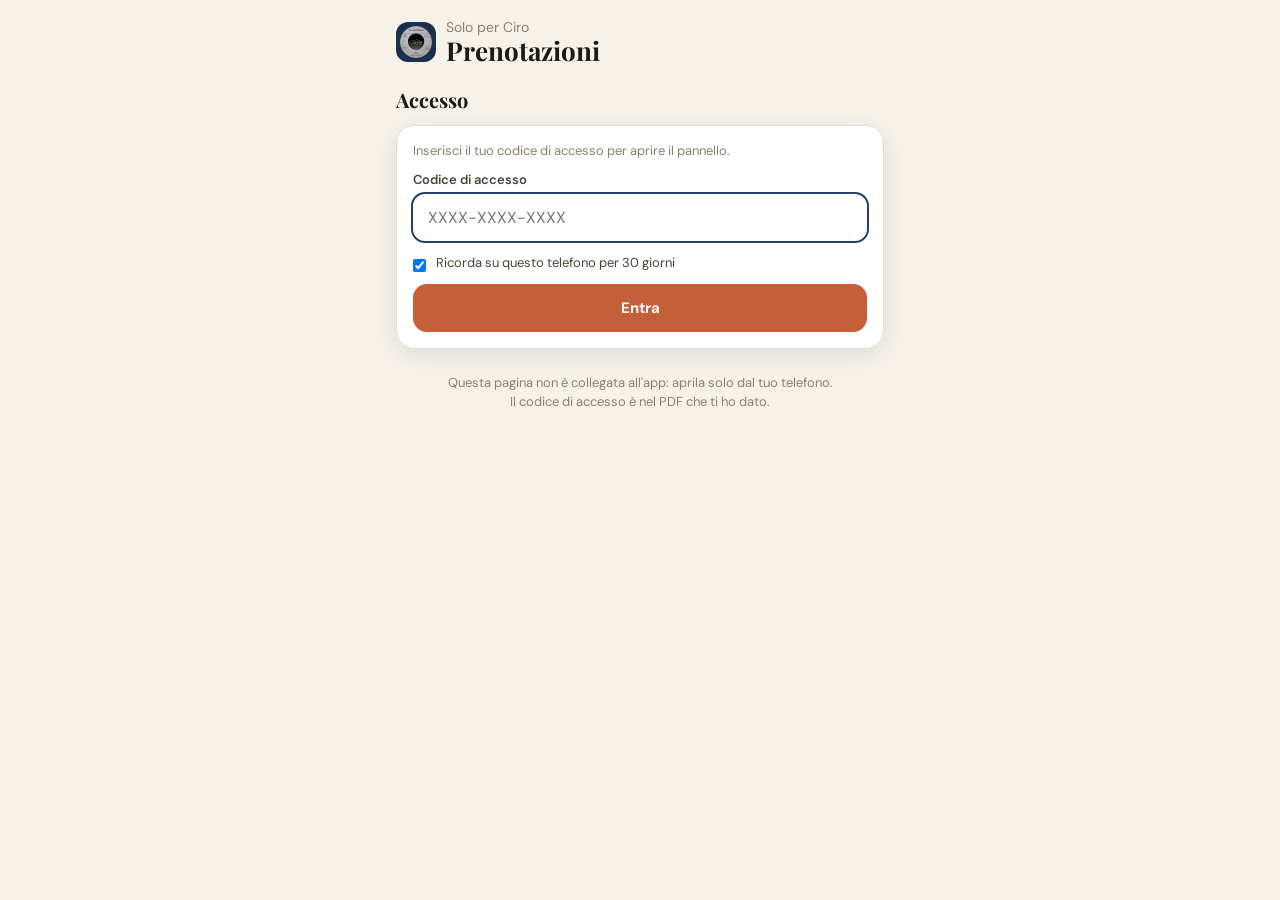
<file: admin.html>
<!DOCTYPE html>
<html lang="it">
<head>
  <meta charset="UTF-8" />
  <meta name="viewport" content="width=device-width, initial-scale=1, viewport-fit=cover" />
  <title>Conferme prenotazioni</title>
  <meta name="robots" content="noindex, nofollow" />
  <meta name="theme-color" content="#1a2f4a" />
  <link rel="icon" href="icons/icon-192.png" />
  <link rel="preconnect" href="https://fonts.googleapis.com" />
  <link rel="preconnect" href="https://fonts.gstatic.com" crossorigin />
  <link href="https://fonts.googleapis.com/css2?family=Playfair+Display:wght@600;700&family=DM+Sans:wght@400;500;600;700&display=swap" rel="stylesheet" />
  <link rel="stylesheet" href="styles.css?v=29" />
  <style>
    #view { padding-bottom: 40px; }
    .ok-box { background: #e3efe4; color: #2f5a35; border-radius: 12px; padding: 10px 12px; font-size: 14px; margin-top: 10px; }
    .warn-box { background: var(--terra-lt); color: #8a3a1c; border-radius: 12px; padding: 10px 12px; font-size: 14px; margin-top: 10px; }
    textarea.out { font-size: 14px; }
    #summary-body li b.miss { color: var(--terra); }
    #summary-body li span.v { text-align: right; font-weight: 600; word-break: break-word; }
    details.edit { margin-top: 12px; }
    details.edit > summary { cursor: pointer; font-weight: 600; color: var(--navy); padding: 10px 2px; }
    .btn.big { padding: 18px; font-size: 17px; background: var(--sage); }

    /* tabs */
    .atabs { display: flex; background: #ebe4d6; border-radius: 99px; padding: 4px; margin: 4px 0 14px; }
    .atabs button { flex: 1; border: 0; background: none; padding: 10px 6px; border-radius: 99px; font-weight: 700; font-size: 14px; color: var(--ink-2); cursor: pointer; }
    .atabs button.on { background: var(--card); color: var(--navy); box-shadow: 0 2px 8px rgba(0,0,0,.08); }
    .badge { display: inline-block; min-width: 20px; padding: 1px 6px; border-radius: 99px; background: var(--terra); color: #fff; font-size: 12px; margin-left: 4px; }
    .badge:empty { display: none; }

    /* agenda */
    .chips { display: flex; flex-wrap: wrap; gap: 8px; margin: 4px 0 8px; }
    .chipbtn { border: 1px solid var(--line); background: var(--card); border-radius: 99px; padding: 7px 12px; font-size: 13px; font-weight: 600; cursor: pointer; }
    .chipbtn.on { background: var(--navy); color: #fff; border-color: var(--navy); }
    .dayh { margin: 16px 0 6px; font-weight: 700; font-size: 14px; color: var(--navy); text-transform: capitalize; }
    .brow { display: flex; gap: 12px; align-items: center; width: 100%; text-align: left; background: var(--card); border: 1px solid var(--line); border-radius: 14px; padding: 10px 12px; margin-bottom: 8px; cursor: pointer; }
    .brow.past { opacity: .6; }
    .brow.cancelled .binfo b { text-decoration: line-through; }
    .brow .bt { flex: none; width: 52px; text-align: center; background: var(--navy); color: #fff; border-radius: 12px; padding: 6px 0; }
    .brow .bt b { display: block; font-size: 18px; line-height: 1.1; }
    .brow .bt span { font-size: 11px; text-transform: uppercase; }
    .brow .binfo { flex: 1; min-width: 0; font-size: 14px; }
    .brow .binfo b { display: block; font-size: 14px; }
    .calnav { display: flex; justify-content: space-between; align-items: center; margin: 6px 0 10px; }
    .calnav b { text-transform: capitalize; font-size: 16px; }
    .calnav button { border: 1px solid var(--line); background: var(--card); border-radius: 99px; padding: 8px 14px; font-weight: 700; cursor: pointer; }
    .cal { display: grid; grid-template-columns: repeat(7, 1fr); gap: 4px; }
    .cal .wd { text-align: center; font-size: 11px; color: var(--muted); font-weight: 700; padding-bottom: 2px; }
    .cal button { aspect-ratio: 1; border: 1px solid var(--line); background: var(--card); border-radius: 10px; font-weight: 600; cursor: pointer; display: flex; flex-direction: column; align-items: center; justify-content: center; gap: 3px; font-size: 14px; padding: 0; }
    .cal button.empty { visibility: hidden; }
    .cal button.today { border-color: var(--terra); border-width: 2px; }
    .cal button.sel { background: var(--navy); color: #fff; border-color: var(--navy); }
    .dots { display: flex; gap: 3px; height: 6px; }
    .dot { width: 6px; height: 6px; border-radius: 50%; }
    .dot.n { background: #2a6496; } .dot.p { background: var(--terra); } .dot.c { background: var(--sage); }
    .cal button.sel .dot.c { background: #9fd6a8; }
    .legend { font-size: 12px; color: var(--muted); margin: 8px 0 4px; }
    .legend .dot { display: inline-block; margin: 0 4px 0 8px; }
  </style>
</head>
<body>
  <div id="app">
    <main id="view">
      <header class="top">
        <div class="brand"><img src="icons/logo.png" alt="" /><div><div class="sub">Solo per Ciro</div><h1>Prenotazioni</h1></div></div>
      </header>

      <section id="gate" class="hidden">
        <h2 class="sec" style="margin-top:6px">Accesso</h2>
        <form class="card" id="gate-form" autocomplete="off">
          <p class="small muted">Inserisci il tuo codice di accesso per aprire il pannello.</p>
          <label class="f">Codice di accesso<input id="pin" name="pin" type="password" autocomplete="off" autocapitalize="characters" placeholder="XXXX-XXXX-XXXX" required /></label>
          <label class="f" style="display:flex;gap:10px;align-items:center;font-weight:400"><input type="checkbox" id="remember" checked style="width:auto" /> <span>Ricorda su questo telefono per 30 giorni</span></label>
          <p class="note" id="gate-msg" style="color:var(--terra)"></p>
          <button class="btn" style="margin-top:12px">Entra</button>
        </form>
      </section>

      <div id="panel" class="hidden">
        <section id="key-section"></section>

        <section id="form-section" class="hidden">
          <nav class="atabs" id="tabs">
            <button type="button" data-v="new" class="on">➕ Richiesta</button>
            <button type="button" data-v="agenda">📅 Agenda <span class="badge" id="badge"></span></button>
          </nav>

          <!-- ───────── RICHIESTA / MODIFICA ───────── -->
          <section id="view-new">
            <div id="edit-banner" class="card hidden">
              <div id="edit-banner-text"></div>
              <div class="btns2" style="margin-top:10px">
                <button class="btn ghost" id="back-b" type="button">← Agenda</button>
                <button class="btn ghost" id="new-b" type="button">➕ Nuova richiesta</button>
              </div>
            </div>

            <div id="paste-card">
              <h2 class="sec" style="margin-top:6px">1. Incolla la richiesta</h2>
              <div class="card">
                <p class="small muted">Copia il messaggio WhatsApp o l’email del cliente e incollalo qui: i dati si compilano da soli e la richiesta va in agenda.</p>
                <textarea id="paste" rows="4" style="width:100%;margin-top:10px;padding:12px;border:1px solid var(--line);border-radius:12px;font-size:16px" placeholder="Hello Ciro, I would like to book a private tour. - Booking code: MC-…"></textarea>
                <button class="btn ghost" id="clip" type="button" style="margin-top:10px">📋 Incolla dagli appunti</button>
                <button class="btn ghost" id="manual" type="button">✍️ Inserisci a mano (richiesta telefonica)</button>
              </div>
            </div>

            <section id="summary" class="hidden">
              <h2 class="sec">2. Controlla</h2>
              <div class="card"><ul class="plain" id="summary-body"></ul></div>
              <div id="miss-box"></div>

              <details class="edit" id="edit">
                <summary>✏️ Correggi o completa i dati</summary>
                <form class="card" id="cf">
                  <div class="f2">
                    <label class="f" style="margin-top:0">Codice prenotazione<input name="c" /></label>
                    <label class="f" style="margin-top:0">Tipo<select name="k">
                      <option value="private">Tour privato</option><option value="shared">Tour condiviso</option><option value="transfer">Transfer</option>
                    </select></label>
                  </div>
                  <label class="f">Tour<select name="o" id="tour-sel"></select></label>
                  <label class="f">Titolo mostrato al cliente<input name="t" /></label>
                  <div class="f2">
                    <label class="f">Data<input name="d" type="date" /></label>
                    <label class="f">Ora<input name="h" type="time" /></label>
                  </div>
                  <div class="f2">
                    <label class="f">Persone<input name="p" type="number" min="1" max="60" value="2" /></label>
                    <label class="f">Totale (€)<input name="e" type="number" min="0" step="1" /></label>
                  </div>
                  <label class="f">Punto di ritiro<input name="u" /></label>
                  <label class="f">Nave / volo / treno<input name="s" /></label>
                  <label class="f">Nome cliente<input name="n" /></label>
                  <div class="f2">
                    <label class="f">WhatsApp cliente<input name="phone" type="tel" placeholder="+1 555 123 4567" /></label>
                    <label class="f">Email cliente<input name="email" type="email" /></label>
                  </div>
                  <label class="f">Note del cliente<textarea name="x" rows="2"></textarea></label>
                </form>
              </details>

              <h2 class="sec">3. Quando hai finito tutto</h2>
              <button class="btn big" id="confirm" type="button">✅ Prenotazione completata – Conferma</button>
              <p class="note">Premilo solo dopo aver completato tutto fuori dall’app (pagamento, accordi col cliente). Poi invii al cliente il messaggio con il link di conferma.</p>
              <button class="btn ghost hidden" id="take-b" type="button">➡️ Presa in carico: segna come “da confermare”</button>
              <button class="btn ghost" id="save" type="button">💾 Salva in agenda (senza confermare)</button>
              <div class="btns2" style="margin-top:10px">
                <button class="btn ghost hidden" id="cancel-b" type="button">🚫 Annulla prenotazione</button>
                <button class="btn ghost hidden" id="restore-b" type="button">↩️ Riattiva</button>
                <button class="btn ghost hidden" id="delete-b" type="button">🗑 Elimina</button>
              </div>
            </section>

            <section id="result" class="hidden">
              <h2 class="sec">4. Invia al cliente</h2>
              <div class="card">
                <label class="f" style="margin-top:0">Messaggio (puoi modificarlo)<textarea class="out" id="msg" rows="9"></textarea></label>
                <p class="small muted" id="link-note" style="margin:8px 0 0"></p>
                <a class="btn wa" id="send-wa" target="_blank" rel="noopener" style="margin-top:12px">Invia su WhatsApp</a>
                <a class="btn navy" id="send-mail" target="_blank" rel="noopener">Invia per email</a>
                <button class="btn ghost" id="copy" type="button">Copia messaggio</button>
                <a class="btn ghost" id="test-link" target="_blank" rel="noopener">Prova il link</a>
                <button class="btn ghost" id="back-b2" type="button">← Torna all’agenda</button>
              </div>
            </section>
          </section>

          <!-- ───────── AGENDA ───────── -->
          <section id="view-agenda" class="hidden">
            <div id="agenda-body"></div>
            <details class="edit">
              <summary>⚙️ Strumenti</summary>
              <div class="card">
                <p class="small muted">L’agenda è salvata su questo telefono. Se vuoi una copia di sicurezza (o spostarla su un altro dispositivo), scarica il file e caricalo dove ti serve.</p>
                <button class="btn ghost" id="exp" type="button" style="margin-top:10px">Scarica una copia dell’agenda</button>
                <label class="btn ghost">Carica una copia<input type="file" id="imp" accept="application/json,.json" hidden /></label>
                <hr style="border:0;border-top:1px solid var(--line);margin:16px 0" />
                <p class="small muted">Hai già un foglio con le prenotazioni? Scaricalo come file <b>CSV</b> e caricalo qui: vedrai un riepilogo prima di importare. Le prenotazioni già presenti non vengono toccate.</p>
                <label class="btn ghost">Importa da foglio (CSV)<input type="file" id="imp-csv" accept=".csv,text/csv,text/plain" hidden /></label>
                <button class="btn ghost hidden" id="imp-undo" type="button">Annulla l’ultima importazione</button>
              </div>
            </details>
          </section>
        </section>

        <button class="btn ghost" id="lock" type="button" style="margin-top:24px">🔒 Blocca il pannello</button>
      </div>

      <p class="note" style="text-align:center;margin-top:24px">Questa pagina non è collegata all'app: aprila solo dal tuo telefono.<br>Il codice di accesso è nel PDF che ti ho dato.</p>
    </main>
  </div>
  <div id="toast" class="toast hidden" role="status"></div>

  <script src="config.js?v=29"></script>
  <script src="data.js?v=29"></script>
  <script src="confirm.js?v=29"></script>
  <script src="admin-vault.js?v=29"></script>
  <script src="admin.js?v=29"></script>
</body>
</html>
</file>
<file: styles.css>
/* Taxi Mister Cab Driver — app styles */
:root {
  --navy: #1a2f4a;
  --navy-2: #24406a;
  --ink: #1c1a16;
  --ink-2: #4a4438;
  --muted: #8a7f70;
  --bg: #f6f2ea;
  --card: #ffffff;
  --line: #e4dccd;
  --terra: #c45f3a;
  --terra-lt: #f6e7df;
  --sage: #4f7a55;
  --gold: #c9a14a;
  --radius: 18px;
  --shadow: 0 6px 24px rgba(26, 47, 74, .10);
  --head: 'Playfair Display', Georgia, serif;
  --body: 'DM Sans', system-ui, -apple-system, sans-serif;
  --safe-b: env(safe-area-inset-bottom, 0px);
}
* { box-sizing: border-box; margin: 0; padding: 0; }
html, body { background: var(--bg); color: var(--ink); font-family: var(--body); -webkit-font-smoothing: antialiased; }
body { min-height: 100vh; }
a { color: inherit; text-decoration: none; }
button, input, select, textarea { font: inherit; color: inherit; }
img { display: block; max-width: 100%; }
.hidden { display: none !important; }

#app { max-width: 520px; margin: 0 auto; min-height: 100vh; position: relative; }
#view { padding: 0 16px calc(96px + var(--safe-b)); outline: none; }

/* ── header ─────────────────────────────── */
.top { padding: calc(18px + env(safe-area-inset-top, 0px)) 0 14px; display: flex; align-items: center; justify-content: space-between; gap: 12px; }
.top h1 { font-family: var(--head); font-size: 26px; line-height: 1.15; }
.top .sub { color: var(--muted); font-size: 14px; }
.brand { display: flex; align-items: center; gap: 10px; }
.brand img { width: 40px; height: 40px; border-radius: 12px; background: var(--navy); padding: 4px; }
.back { display: inline-flex; align-items: center; gap: 6px; color: var(--navy); font-weight: 600; padding: calc(16px + env(safe-area-inset-top, 0px)) 0 8px; }
.icon-btn { width: 42px; height: 42px; border-radius: 50%; border: 1px solid var(--line); background: var(--card); display: grid; place-items: center; font-size: 18px; cursor: pointer; flex: none; }

h2.sec { font-family: var(--head); font-size: 20px; margin: 26px 0 12px; display: flex; justify-content: space-between; align-items: baseline; }
h2.sec a { font-family: var(--body); font-size: 14px; color: var(--terra); font-weight: 600; }

/* ── member card ────────────────────────── */
.mcard { position: relative; border-radius: 22px; padding: 20px; color: #fff; overflow: hidden;
  background: radial-gradient(120% 140% at 100% 0%, var(--navy-2) 0%, var(--navy) 55%, #0f1d30 100%); box-shadow: 0 14px 40px rgba(15, 29, 48, .35); }
.mcard::after { content: ''; position: absolute; right: -60px; top: -60px; width: 200px; height: 200px; border-radius: 50%; border: 28px solid rgba(255,255,255,.05); }
.mcard .row { display: flex; justify-content: space-between; align-items: flex-start; gap: 10px; position: relative; z-index: 1; }
.mcard .club { font-size: 12px; letter-spacing: .14em; text-transform: uppercase; opacity: .75; }
.mcard .name { font-family: var(--head); font-size: 22px; margin-top: 4px; }
.mcard .pts { margin-top: 22px; position: relative; z-index: 1; }
.mcard .pts b { font-size: 34px; font-weight: 700; letter-spacing: -.01em; }
.mcard .pts span { opacity: .75; margin-left: 6px; }
.mcard .next { font-size: 13px; opacity: .85; position: relative; z-index: 1; }
.mcard .mid { font-size: 12px; opacity: .6; margin-top: 12px; letter-spacing: .08em; position: relative; z-index: 1; }

/* ── quick actions ──────────────────────── */
.quick { display: grid; grid-template-columns: repeat(4, 1fr); gap: 10px; margin-top: 18px; }
.quick a { background: var(--card); border: 1px solid var(--line); border-radius: 16px; padding: 12px 4px; text-align: center; font-size: 12px; font-weight: 600; color: var(--ink-2); }
.quick a .qi { display: grid; place-items: center; width: 38px; height: 38px; border-radius: 12px; background: var(--terra-lt); margin: 0 auto 6px; font-size: 19px; }

/* ── cards ──────────────────────────────── */
.card { background: var(--card); border: 1px solid var(--line); border-radius: var(--radius); padding: 16px; box-shadow: var(--shadow); }
.card + .card { margin-top: 12px; }
.muted { color: var(--muted); }
.small { font-size: 13px; }
.chip { display: inline-block; white-space: nowrap; padding: 3px 10px; border-radius: 99px; font-size: 12px; font-weight: 600; background: var(--terra-lt); color: var(--terra); }
.chip.ok { background: #e3efe4; color: var(--sage); }
.chip.navy { background: #e2e8f0; color: var(--navy); }
.chip.grey { background: #eee9df; color: var(--muted); }

.scroller { display: flex; gap: 12px; overflow-x: auto; scroll-snap-type: x mandatory; margin: 0 -16px; padding: 2px 16px 8px; scrollbar-width: none; }
.scroller::-webkit-scrollbar { display: none; }
.tcard { flex: 0 0 72%; scroll-snap-align: start; border-radius: var(--radius); overflow: hidden; background: var(--card); border: 1px solid var(--line); box-shadow: var(--shadow); }
.tcard .ph, .tile .ph { height: 140px; background-size: cover; background-position: center; position: relative; }
.ph .badge { position: absolute; left: 10px; top: 10px; background: rgba(255,255,255,.92); color: var(--navy); font-size: 12px; font-weight: 700; padding: 4px 10px; border-radius: 99px; }
.tcard .bd { padding: 12px 14px 14px; }
.tcard h3, .tile h3 { font-size: 16px; line-height: 1.3; }
.from { font-size: 13px; color: var(--muted); margin-top: 4px; }
.from b { color: var(--ink); font-size: 15px; }

.tile { display: block; border-radius: var(--radius); overflow: hidden; background: var(--card); border: 1px solid var(--line); box-shadow: var(--shadow); margin-bottom: 14px; }
.tile .bd { padding: 12px 14px 14px; display: flex; justify-content: space-between; gap: 10px; align-items: flex-end; }

.seg { display: flex; background: #ebe4d6; border-radius: 99px; padding: 4px; margin: 4px 0 16px; }
.seg button { flex: 1; border: 0; background: none; padding: 9px 6px; border-radius: 99px; font-weight: 600; font-size: 14px; color: var(--ink-2); cursor: pointer; }
.seg button.on { background: var(--card); color: var(--navy); box-shadow: 0 2px 8px rgba(0,0,0,.08); }

/* ── detail ─────────────────────────────── */
.hero { height: 230px; margin: 0 -16px; background-size: cover; background-position: center; position: relative; }
.hero::after { content: ''; position: absolute; inset: 0; background: linear-gradient(180deg, rgba(0,0,0,.35), transparent 40%, rgba(0,0,0,.45)); }
.hero .back { position: absolute; z-index: 2; left: 16px; top: 0; color: #fff; }
.hero .hcode { position: absolute; z-index: 2; left: 16px; bottom: 14px; color: #fff; font-size: 13px; font-weight: 700; letter-spacing: .08em; text-transform: uppercase; }
.detail-title { font-family: var(--head); font-size: 26px; margin: 16px 0 4px; line-height: 1.2; }
ol.stops { list-style: none; margin: 8px 0 0; counter-reset: s; }
ol.stops li { counter-increment: s; position: relative; padding: 8px 0 8px 40px; border-left: 2px dashed var(--line); margin-left: 13px; }
ol.stops li::before { content: counter(s); position: absolute; left: -14px; top: 6px; width: 26px; height: 26px; border-radius: 50%; background: var(--navy); color: #fff; display: grid; place-items: center; font-size: 13px; font-weight: 700; }
ol.stops li:last-child { border-left-color: transparent; }
ul.plain { list-style: none; }
ul.plain li { padding: 6px 0; border-bottom: 1px solid var(--line); font-size: 14px; display: flex; justify-content: space-between; gap: 10px; }
ul.plain li:last-child { border-bottom: 0; }
ul.ticks { list-style: none; }
ul.ticks li { padding: 5px 0 5px 26px; position: relative; font-size: 14px; }
ul.ticks li::before { content: '✓'; position: absolute; left: 0; color: var(--sage); font-weight: 700; }
ul.ticks.x li::before { content: '–'; color: var(--muted); }
.price-row.on { background: var(--terra-lt); margin: 0 -8px; padding: 6px 8px; border-radius: 10px; font-weight: 700; }

/* ── forms / buttons ────────────────────── */
.btn { display: flex; align-items: center; justify-content: center; gap: 8px; width: 100%; border: 0; border-radius: 14px; padding: 14px 18px; font-weight: 700; font-size: 15px; cursor: pointer; background: var(--terra); color: #fff; text-align: center; }
.btn.navy { background: var(--navy); }
.btn.ghost { background: var(--card); color: var(--navy); border: 1px solid var(--line); }
.btn.wa { background: #25d366; color: #0b3d1f; }
.btn:disabled { opacity: .45; cursor: not-allowed; }
.btn + .btn { margin-top: 10px; }
.btns2 { display: grid; grid-template-columns: 1fr 1fr; gap: 10px; }
.btns2 .btn + .btn { margin-top: 0; }
.sticky-cta { position: sticky; bottom: calc(80px + var(--safe-b)); margin-top: 18px; z-index: 5; }
label.f { display: block; margin-top: 12px; font-size: 13px; font-weight: 600; color: var(--ink-2); }
label.f input, label.f select, label.f textarea { display: block; width: 100%; margin-top: 6px; padding: 12px 14px; border: 1px solid var(--line); border-radius: 12px; background: #fff; font-size: 16px; font-weight: 400; color: var(--ink); }
label.f input:focus, label.f select:focus, label.f textarea:focus { outline: 2px solid var(--navy-2); border-color: transparent; }
.f2 { display: grid; grid-template-columns: 1fr 1fr; gap: 10px; }
.f2 > * { min-width: 0; }
label.f input { min-width: 0; }
.code-box { overflow-wrap: anywhere; font-family: ui-monospace, Menlo, monospace; font-size: 22px; font-weight: 700; letter-spacing: .12em; text-align: center; padding: 14px; border: 2px dashed var(--line); border-radius: 14px; margin: 12px 0; }
.quote { display: flex; justify-content: space-between; align-items: center; margin-top: 16px; padding: 14px; border-radius: 14px; background: var(--navy); color: #fff; }
.quote b { font-size: 22px; }
.note { font-size: 13px; color: var(--muted); margin-top: 10px; line-height: 1.5; }

/* ── trips ──────────────────────────────── */
.trip { display: flex; gap: 14px; align-items: center; }
.trip .date { flex: none; width: 58px; text-align: center; border-radius: 14px; background: var(--navy); color: #fff; padding: 8px 0; }
.trip .date b { display: block; font-size: 22px; line-height: 1.1; }
.trip .date span { font-size: 11px; text-transform: uppercase; letter-spacing: .08em; opacity: .8; }
.trip .info { flex: 1; min-width: 0; }
.trip .info h3 { font-size: 15px; }
.steps { display: flex; margin: 16px 0 6px; }
.steps div { flex: 1; text-align: center; font-size: 11px; color: var(--muted); position: relative; padding-top: 22px; }
.steps div::before { content: ''; position: absolute; top: 4px; left: 50%; transform: translateX(-50%); width: 14px; height: 14px; border-radius: 50%; background: var(--line); z-index: 1; }
.steps div::after { content: ''; position: absolute; top: 10px; left: -50%; width: 100%; height: 2px; background: var(--line); }
.steps div:first-child::after { display: none; }
.steps div.done { color: var(--sage); font-weight: 600; }
.steps div.done::before, .steps div.done::after { background: var(--sage); }
.pass { text-align: center; }
.pass .qr { display: inline-block; padding: 10px; background: #fff; border-radius: 12px; border: 1px solid var(--line); }
.pass .qr img { width: min(100%, 280px); height: auto; image-rendering: pixelated; }
.empty { text-align: center; padding: 34px 16px; }
.empty .big { font-size: 40px; }

/* ── Tourisfied card ──────────────────── */
.card.tf { border-left: 4px solid var(--terra); }

/* ── list rows ──────────────────────────── */
.rows a, .rows button.rowbtn { display: flex; align-items: center; justify-content: space-between; gap: 12px; padding: 14px 2px; border-bottom: 1px solid var(--line); width: 100%; background: none; border-left: 0; border-right: 0; border-top: 0; text-align: left; cursor: pointer; font-size: 15px; }
.rows a:last-child, .rows .rowbtn:last-child { border-bottom: 0; }
.rows .chev { color: var(--muted); }

/* ── tab bar ────────────────────────────── */
.tabbar { position: fixed; bottom: 0; left: 50%; transform: translateX(-50%); width: 100%; max-width: 520px; display: flex; background: rgba(255,255,255,.96); backdrop-filter: blur(10px); border-top: 1px solid var(--line); padding: 6px 4px calc(6px + var(--safe-b)); z-index: 20; }
.tabbar a { flex: 1; display: flex; flex-direction: column; align-items: center; gap: 2px; font-size: 11px; font-weight: 600; color: var(--muted); padding: 4px 0; }
.tabbar a .ti { font-size: 20px; line-height: 1.2; }
.tabbar a.on { color: var(--navy); }
.tabbar a.on .ti { color: var(--terra); }

/* ── sheet / toast ──────────────────────── */
.sheet { position: fixed; inset: 0; z-index: 50; }
.sheet-backdrop { position: absolute; inset: 0; background: rgba(15, 29, 48, .5); }
.sheet-panel { position: absolute; left: 50%; bottom: 0; transform: translateX(-50%); width: 100%; max-width: 520px; max-height: 92vh; overflow-y: auto; background: var(--bg); border-radius: 24px 24px 0 0; padding: 22px 16px calc(24px + var(--safe-b)); animation: up .25s ease; }
.sheet-x { position: absolute; right: 14px; top: 14px; width: 34px; height: 34px; border-radius: 50%; border: 0; background: #e9e2d4; cursor: pointer; }
.sheet h2 { font-family: var(--head); font-size: 22px; margin-bottom: 4px; padding-right: 40px; }
@keyframes up { from { transform: translate(-50%, 40px); opacity: 0; } to { transform: translate(-50%, 0); opacity: 1; } }
.toast { position: fixed; left: 50%; bottom: calc(92px + var(--safe-b)); transform: translateX(-50%); background: var(--ink); color: #fff; padding: 12px 18px; border-radius: 12px; font-size: 14px; z-index: 60; max-width: calc(100% - 32px); box-shadow: var(--shadow); }

/* ── onboarding ─────────────────────────── */
.welcome { min-height: 100vh; margin: 0 -16px; padding: calc(40px + env(safe-area-inset-top, 0px)) 22px 40px; color: #fff;
  background: linear-gradient(180deg, rgba(15,29,48,.55), rgba(15,29,48,.92) 60%), url(img/amalfi-positano-ravello.jpg) center/cover; }
.welcome img.logo { width: 72px; height: 72px; border-radius: 20px; background: var(--navy); padding: 8px; }
.welcome h1 { font-family: var(--head); font-size: 34px; line-height: 1.15; margin: 26px 0 10px; }
.welcome p { opacity: .9; line-height: 1.55; }
.welcome ul.ticks li { color: #fff; }
.welcome ul.ticks li::before { color: var(--gold); }
.welcome label.f { color: #fff; }
.welcome .card { background: rgba(255,255,255,.08); border-color: rgba(255,255,255,.2); box-shadow: none; margin-top: 22px; }
.welcome .fine { font-size: 12px; opacity: .7; margin-top: 12px; text-align: center; }
body.onboarding .tabbar { display: none; }
</file>
